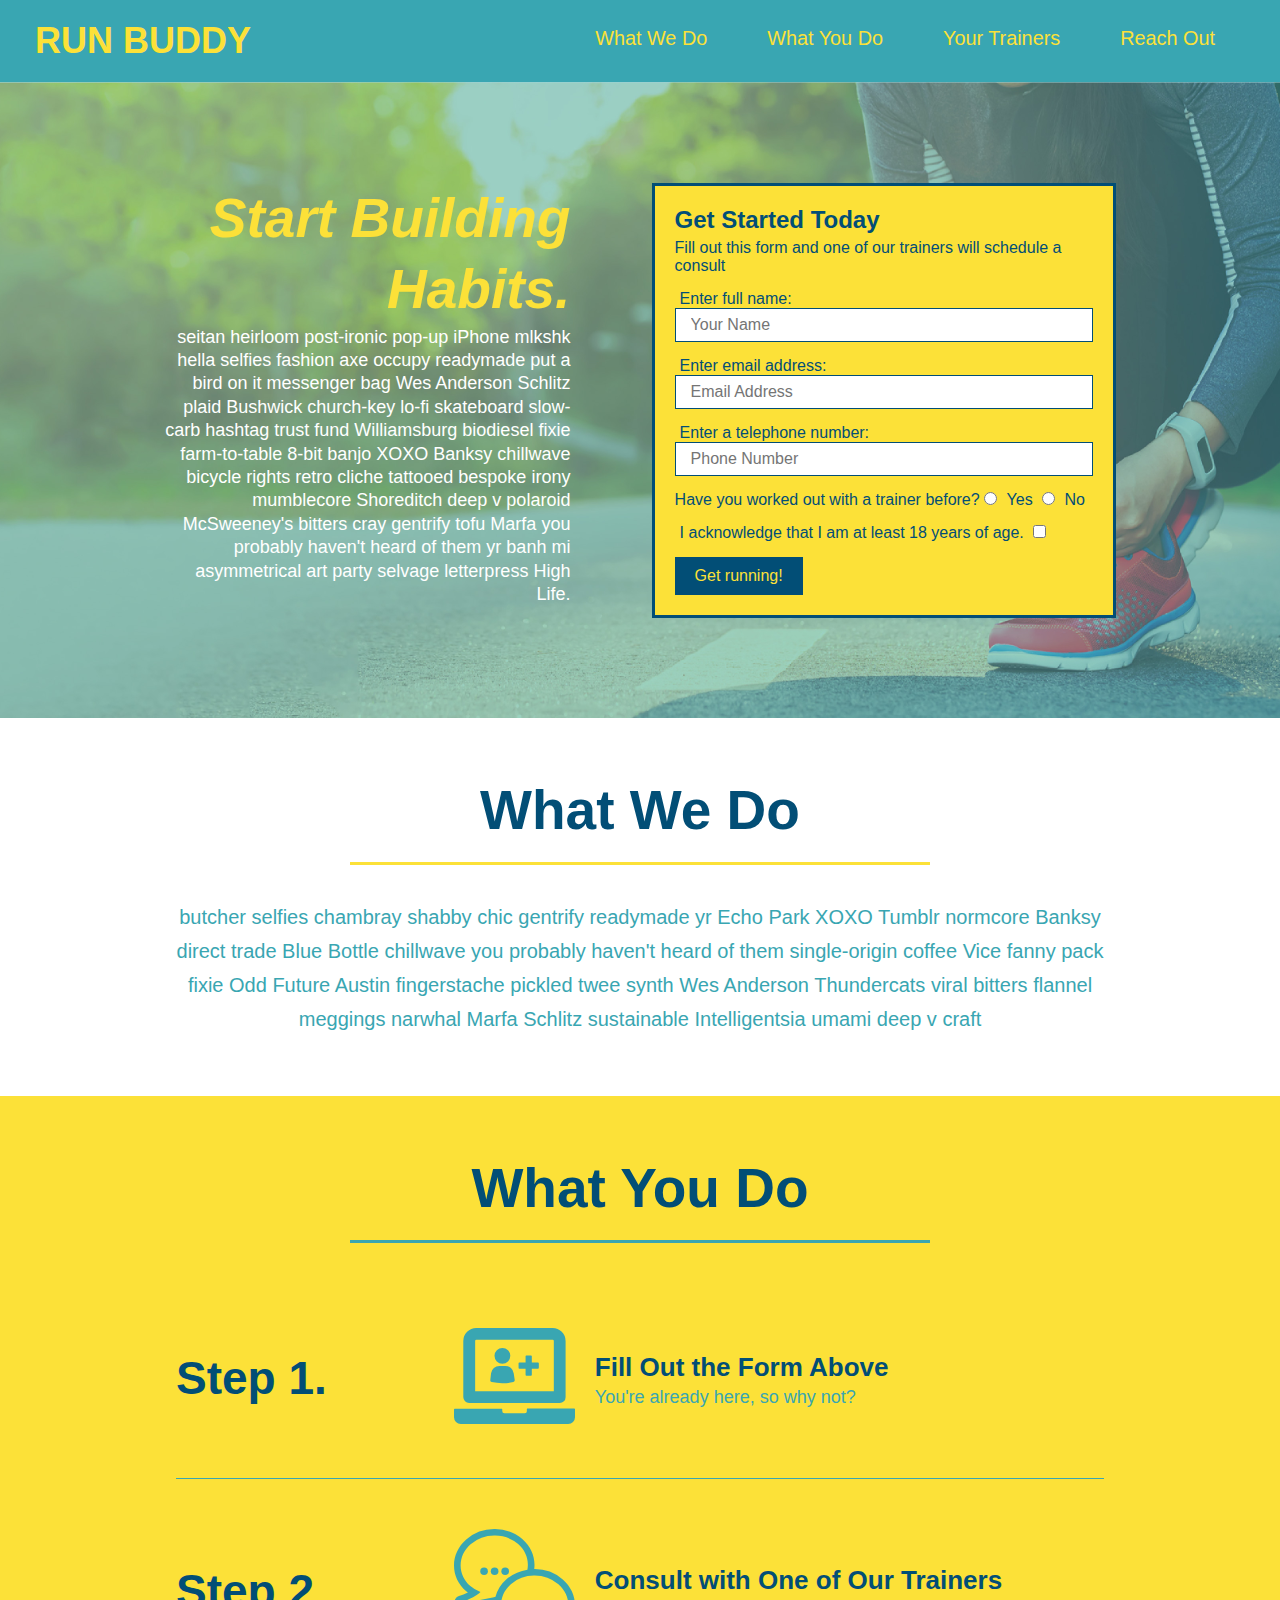
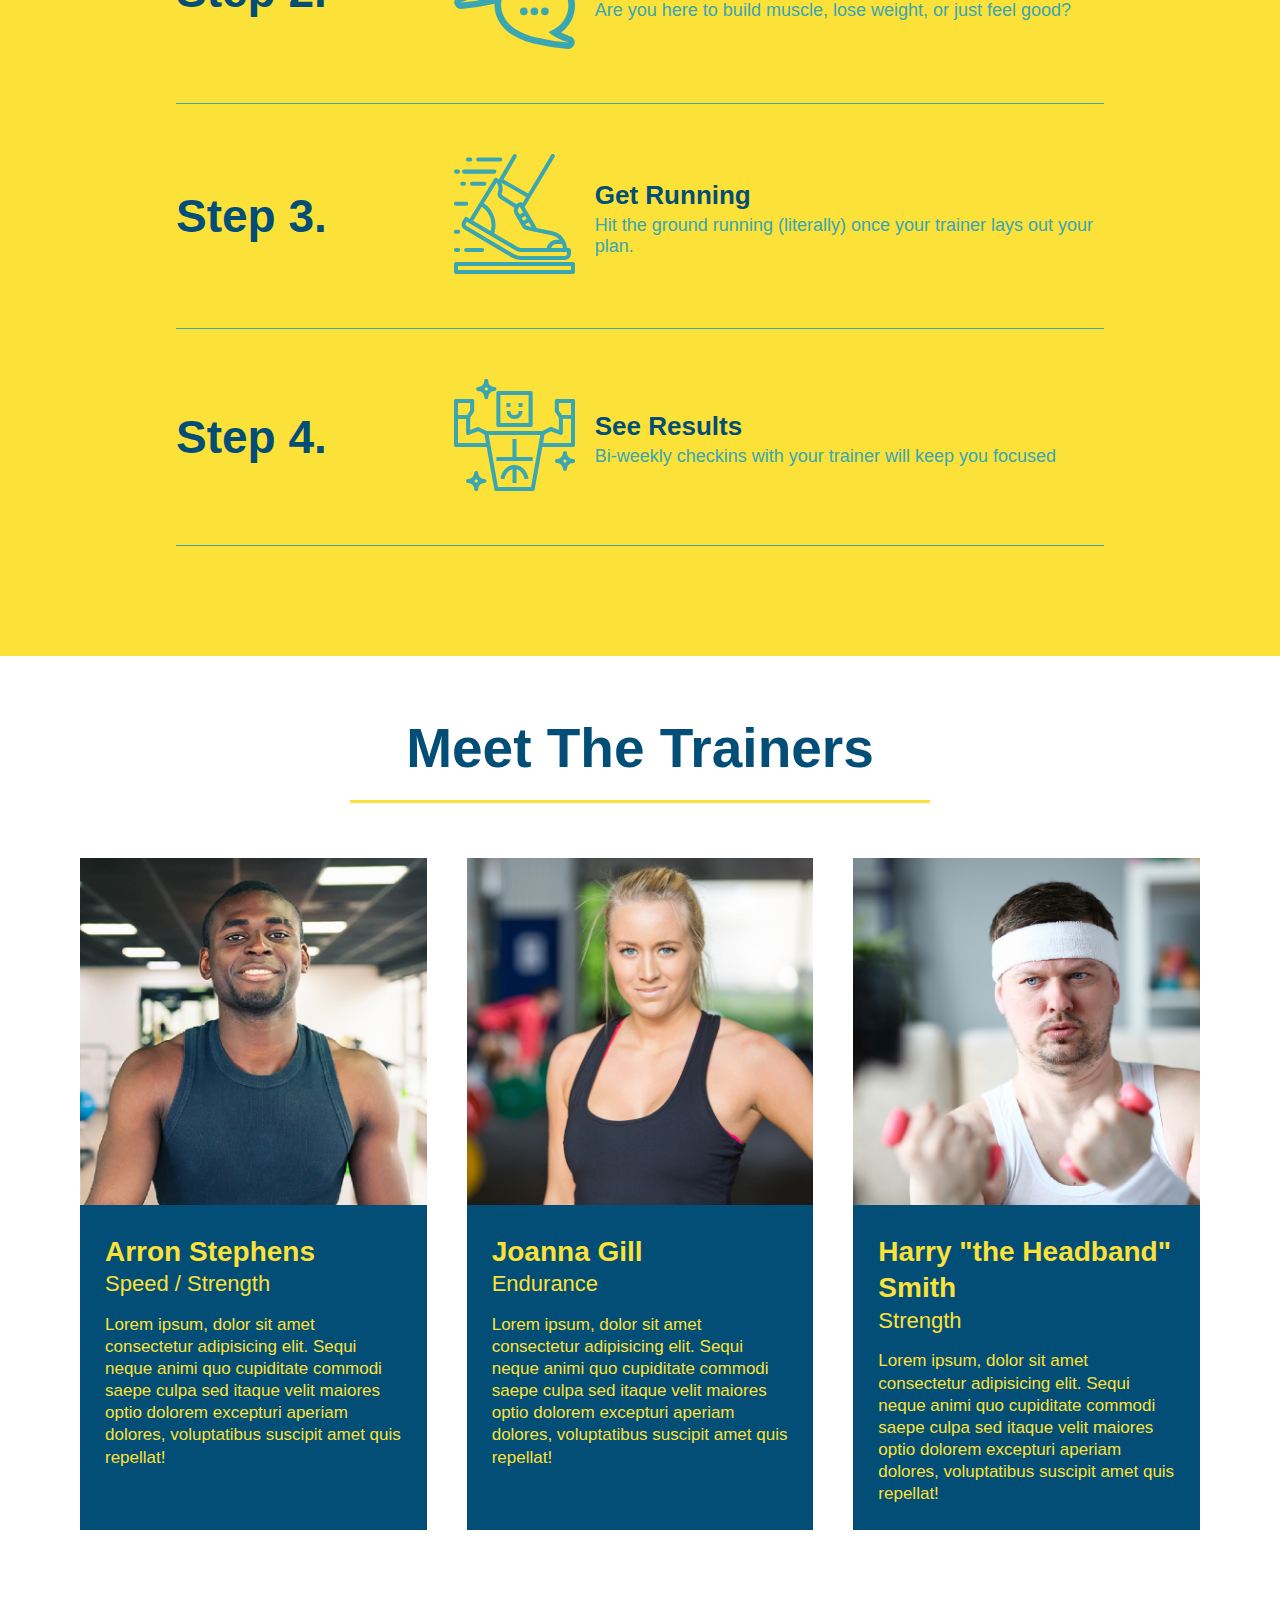
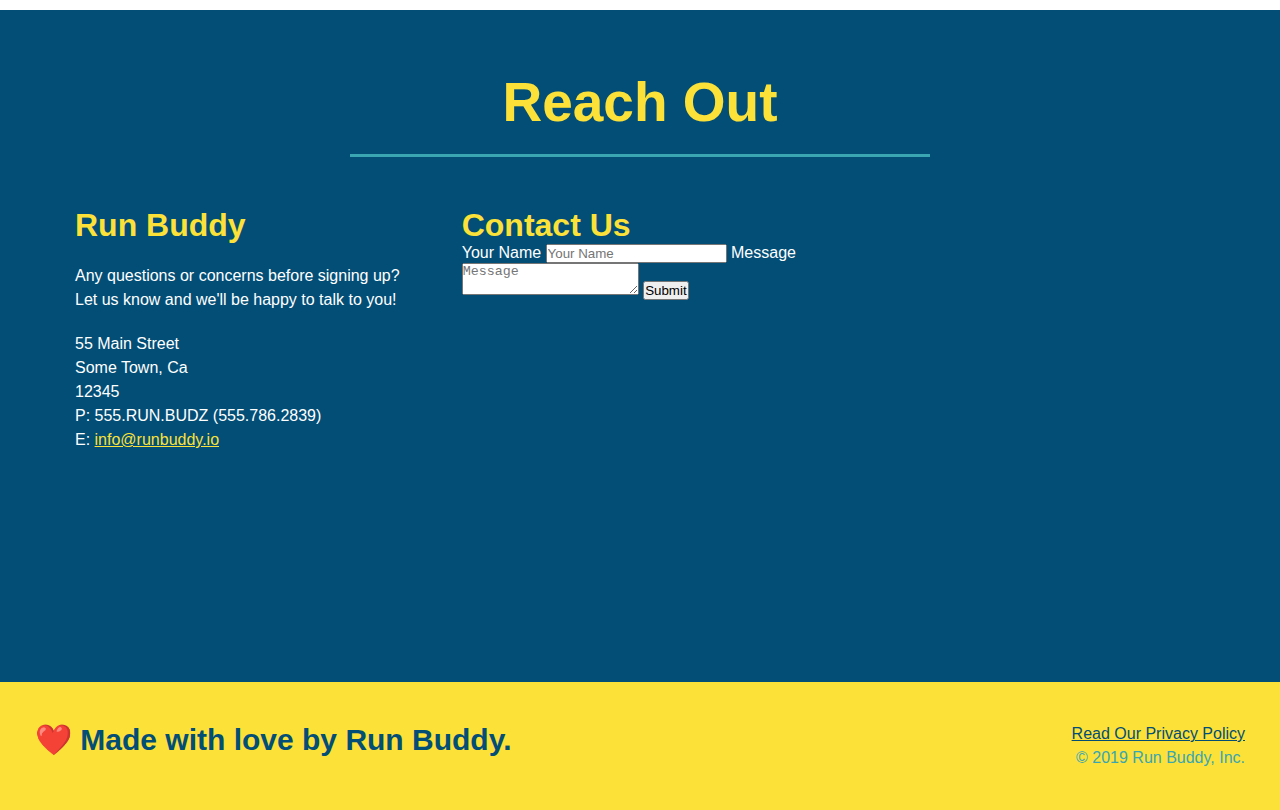
<file: index.html>
<!DOCTYPE html>
<html lang="en">
  <head>
    <meta charset="UTF-8" />
    <title>Run Buddy</title>
    <link rel="stylesheet" href="./assets/css/style.css" />
  </head>

  <body>
    <!-- navigation -->
    <header>
      <h1>
        <a href="/"> RUN BUDDY </a>
      </h1>
      <nav>
        <!-- Unordered list element -->
        <ul>
          <!-- List item element-->
          <li>
            <!-- Anchor element -->
            <a href="#what-we-do">What We Do</a>
          </li>
          <li>
            <a href="#what-you-do">What You Do</a>
          </li>
          <li>
            <a href="#your-trainers">Your Trainers</a>
          </li>
          <li>
            <a href="#reach-out">Reach Out</a>
          </li>
        </ul>
      </nav>
    </header>

    <!-- hero/jumbotron -->
    <section class="hero">
      <div class="hero-cta">
        <h2>Start Building Habits.</h2>
        <p>
          seitan heirloom post-ironic pop-up iPhone mlkshk hella selfies fashion
          axe occupy readymade put a bird on it messenger bag Wes Anderson
          Schlitz plaid Bushwick church-key lo-fi skateboard slow-carb hashtag
          trust fund Williamsburg biodiesel fixie farm-to-table 8-bit banjo XOXO
          Banksy chillwave bicycle rights retro cliche tattooed bespoke irony
          mumblecore Shoreditch deep v polaroid McSweeney's bitters cray
          gentrify tofu Marfa you probably haven't heard of them yr banh mi
          asymmetrical art party selvage letterpress High Life.
        </p>
      </div>
      <div class="hero-form">
        <h3>Get Started Today</h3>
        <p>
          Fill out this form and one of our trainers will schedule a consult
        </p>
        <form>
          <label for="name">Enter full name:</label>
          <input
            type="text"
            placeholder="Your Name"
            name="name"
            id="name"
            class="form-input"
          />
          <label for="email">Enter email address:</label>
          <input
            type="text"
            placeholder="Email Address"
            name="email"
            id="email"
            class="form-input"
          />
          <label for="phone">Enter a telephone number:</label>
          <input
            type="text"
            placeholder="Phone Number"
            name="phone"
            id="phone"
            class="form-input"
          />
          <p>
            Have you worked out with a trainer before?
            <input type="radio" name="trainer-confirm" id="trainer-yes" />
            <label for="trainer-yes">Yes</label>
            <input type="radio" name="trainer-confirm" id="trainer-no" />
            <label for="trainer-no">No</label>
          </p>
          <p>
            <label for="checkbox">
              I acknowledge that I am at least 18 years of age.
            </label>
            <input type="checkbox" name="checkpoint1" id="checkbox" />
          </p>
          <button type="submit">Get running!</button>
        </form>
      </div>
    </section>

    <!-- "what we do" section -->
    <section id="what-we-do" class="intro">
      <div class="flex-row">
        <h2 class="section-title primary-border">What We Do</h2>
      </div>
      <div class="flex-row">
        <p>
          butcher selfies chambray shabby chic gentrify readymade yr Echo Park
          XOXO Tumblr normcore Banksy direct trade Blue Bottle chillwave you
          probably haven't heard of them single-origin coffee Vice fanny pack
          fixie Odd Future Austin fingerstache pickled twee synth Wes Anderson
          Thundercats viral bitters flannel meggings narwhal Marfa Schlitz
          sustainable Intelligentsia umami deep v craft
        </p>
      </div>
    </section>

    <!-- "what you do" section -->
    <section id="what-you-do" class="steps">
      <div class="flex-row">
        <h2 class="section-title secondary-border">What You Do</h2>
      </div>
      <div class="step">
        <h3>Step 1.</h3>
        <div class="step-info">
          <div class="step-img">
            <img src="./assets/images/step-1.svg" alt="" />
          </div>
          <div class="step-text">
            <h4>Fill Out the Form Above</h4>
            <p>You're already here, so why not?</p>
          </div>
        </div>
      </div>

      <div class="step">
        <h3>Step 2.</h3>
        <div class="step-info">
          <div class="step-img">
            <img src="./assets/images/step-2.svg" alt="" />
          </div>
          <div class="step-text">
            <h4>Consult with One of Our Trainers</h4>
            <p>Are you here to build muscle, lose weight, or just feel good?</p>
          </div>
        </div>
      </div>

      <div class="step">
        <h3>Step 3.</h3>
        <div class="step-info">
          <div class="step-img">
            <img src="./assets/images/step-3.svg" alt="" />
          </div>
          <div class="step-text">
            <h4>Get Running</h4>
            <p>
              Hit the ground running (literally) once your trainer lays out your
              plan.
            </p>
          </div>
        </div>
      </div>

      <div class="step">
        <h3>Step 4.</h3>
        <div class="step-info">
          <div class="step-img">
            <img src="./assets/images/step-4.svg" alt="" />
          </div>
          <div class="step-text">
            <h4>See Results</h4>
            <p>Bi-weekly checkins with your trainer will keep you focused</p>
          </div>
        </div>
      </div>
    </section>

    <!-- "meet the trainers" section -->
    <section id="your-trainers">
      <div class="flex-row">
        <h2 class="section-title primary-border">Meet The Trainers</h2>
      </div>
      <div class="trainers">
        <article class="trainer">
          <img
            src="./assets/images/trainer-1.jpg"
            alt="Arron Stephens in his workout clothes, ready to pump iron"
          />
          <div class="trainer-bio">
            <h3 class="trainer-name">Arron Stephens</h3>
            <h4 class="trainer-role">Speed / Strength</h4>
            <p>
              Lorem ipsum, dolor sit amet consectetur adipisicing elit. Sequi
              neque animi quo cupiditate commodi saepe culpa sed itaque velit
              maiores optio dolorem excepturi aperiam dolores, voluptatibus
              suscipit amet quis repellat!
            </p>
          </div>
        </article>

        <!-- second trainer bio -->
        <article class="trainer">
            <img
            src="./assets/images/trainer-2.jpg"
            alt="Joanna Gill cooling off after a workout"
          />
          <div class="trainer-bio">
            <h3 class="trainer-name">Joanna Gill</h3>
            <h4 class="trainer-role">Endurance</h4>
            <p>
              Lorem ipsum, dolor sit amet consectetur adipisicing elit. Sequi
              neque animi quo cupiditate commodi saepe culpa sed itaque velit
              maiores optio dolorem excepturi aperiam dolores, voluptatibus
              suscipit amet quis repellat!
            </p>
          </div>
          
        </article>

        <!-- third trainer bio -->
        <article class="trainer">
          <img
            src="./assets/images/trainer-3.jpg"
            alt="Harry Smith wearing a headband and lifting comically small pink weights"
          />
          <div class="trainer-bio">
            <h3 class="trainer-name">Harry "the Headband" Smith</h3>
            <h4 class="trainer-role">Strength</h4>
            <p>
              Lorem ipsum, dolor sit amet consectetur adipisicing elit. Sequi
              neque animi quo cupiditate commodi saepe culpa sed itaque velit
              maiores optio dolorem excepturi aperiam dolores, voluptatibus
              suscipit amet quis repellat!
            </p>
          </div>
        </article>
      </div>
    </section>

    <!-- "reach out" section -->
    <section id="reach-out" class="contact">
      <div class="flex-row">
        <h2 class="section-title secondary-border">Reach Out</h2>
      </div>
      <div class="contact-info">
        <div>
          <h3>Run Buddy</h3>
          <p>
            Any questions or concerns before signing up?
            <br />
            Let us know and we'll be happy to talk to you!
          </p>
          <address>
            55 Main Street <br />
            Some Town, Ca <br />
            12345<br />
            P: 555.RUN.BUDZ (555.786.2839)<br />
            E: <a href="mailto:info@runbuddy.io">info@runbuddy.io</a>
          </address>
        </div>
        <div>
          <h3>Contact Us</h3>
          <form>
            <label for="contact-name">Your Name</label>
            <input type="text" id="contact-name" placeholder="Your Name" />

            <label for="contact-message">Message</label>
            <textarea id="contact-message" placeholder="Message"></textarea>

            <button type="submit">Submit</button>
          </form>
        </div>
        <iframe
          src="https://www.google.com/maps/embed?pb=!1m18!1m12!1m3!1d3147.1079747227936!2d-120.42364418397035!3d37.92790791110593!2m3!1f0!2f0!3f0!3m2!1i1024!2i768!4f13.1!3m3!1m2!1s0x8090c49129b6ac57%3A0xb56c7eb95a2cd8bd!2sMain%20St%2C%20California%2095327!5e0!3m2!1sen!2sus!4v1616426329495!5m2!1sen!2sus"
          style="border: 0"
          allowfullscreen=""
          loading="lazy"
        >
        </iframe>
      </div>
    </section>

    <!-- footer -->
    <footer>
      <h2>❤️ Made with love by Run Buddy.</h2>
      <div>
        <a href="./privacy-policy.html">Read Our Privacy Policy</a><br />
        &copy; 2019 Run Buddy, Inc.
      </div>
    </footer>
  </body>
</html>
</file>
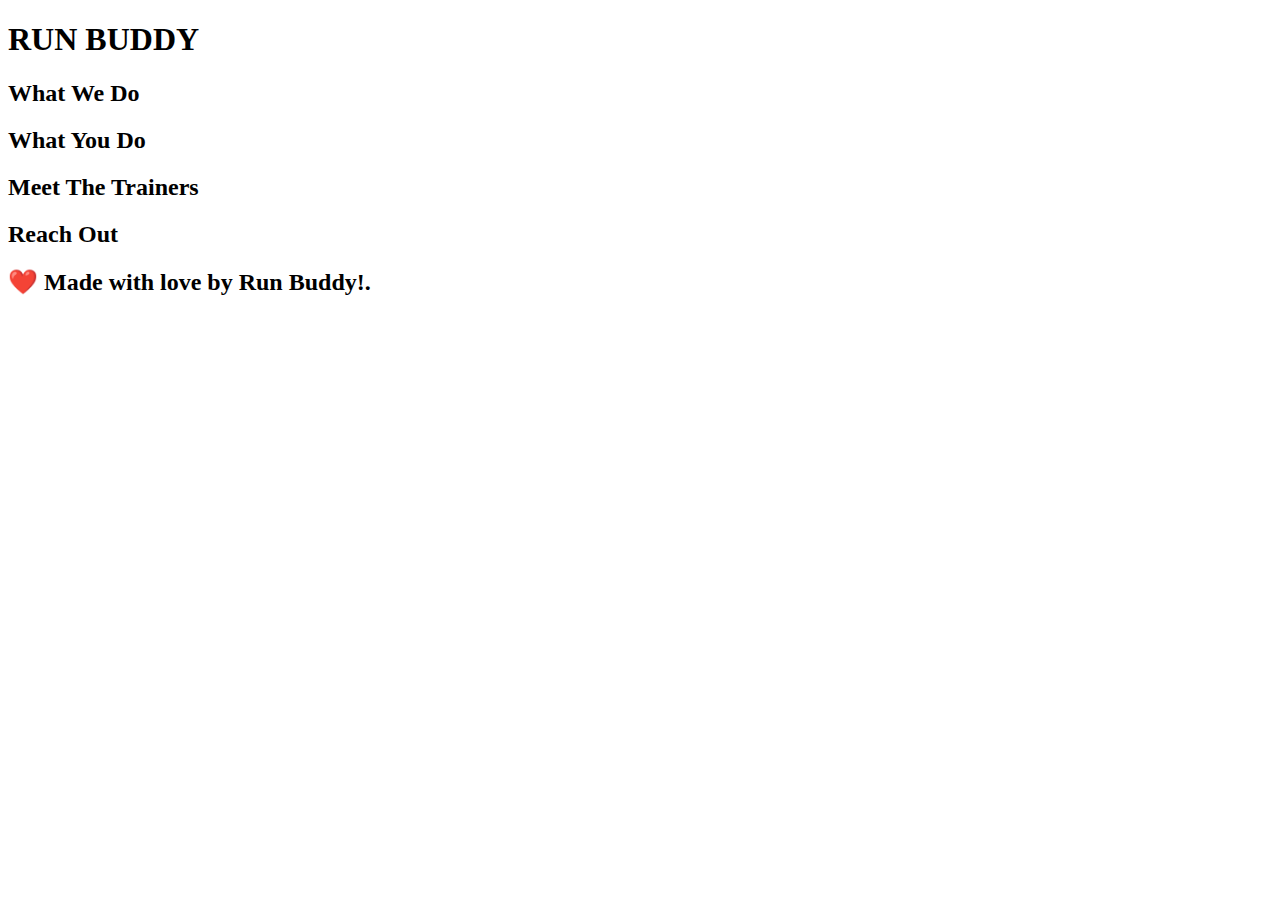
<file: .index.html>
<!DOCTYPE html>
<html lang="en">
    <head>
        <meta charset="UTF-8"/>
        <title>Run Buddy</title>
    </head>
    <body>
        <!-- navigation -->
        <header>
            <h1>RUN BUDDY</h1>
        </header>

        <!-- hero/jumbtron -->
        <section>
        </section>

        <!-- "what we do" section -->
        <section>
            <h2>What We Do</h2>
        </section>

        <!-- "what you do" section-->
        <section>
            <h2>What You Do</h2>
        </section>

        <!-- "meet the trainers" section-->
        <section>
            <h2>Meet The Trainers</h2>
        </section>

        <!-- "reach out" section -->
        <section>
            <h2>Reach Out</h2>
        </section>

        <!-- "footer"-->
        <footer>
            <h2>❤️ Made with love by Run Buddy!.</h2>
        </footer>

           
    </body>
</html>
</file>
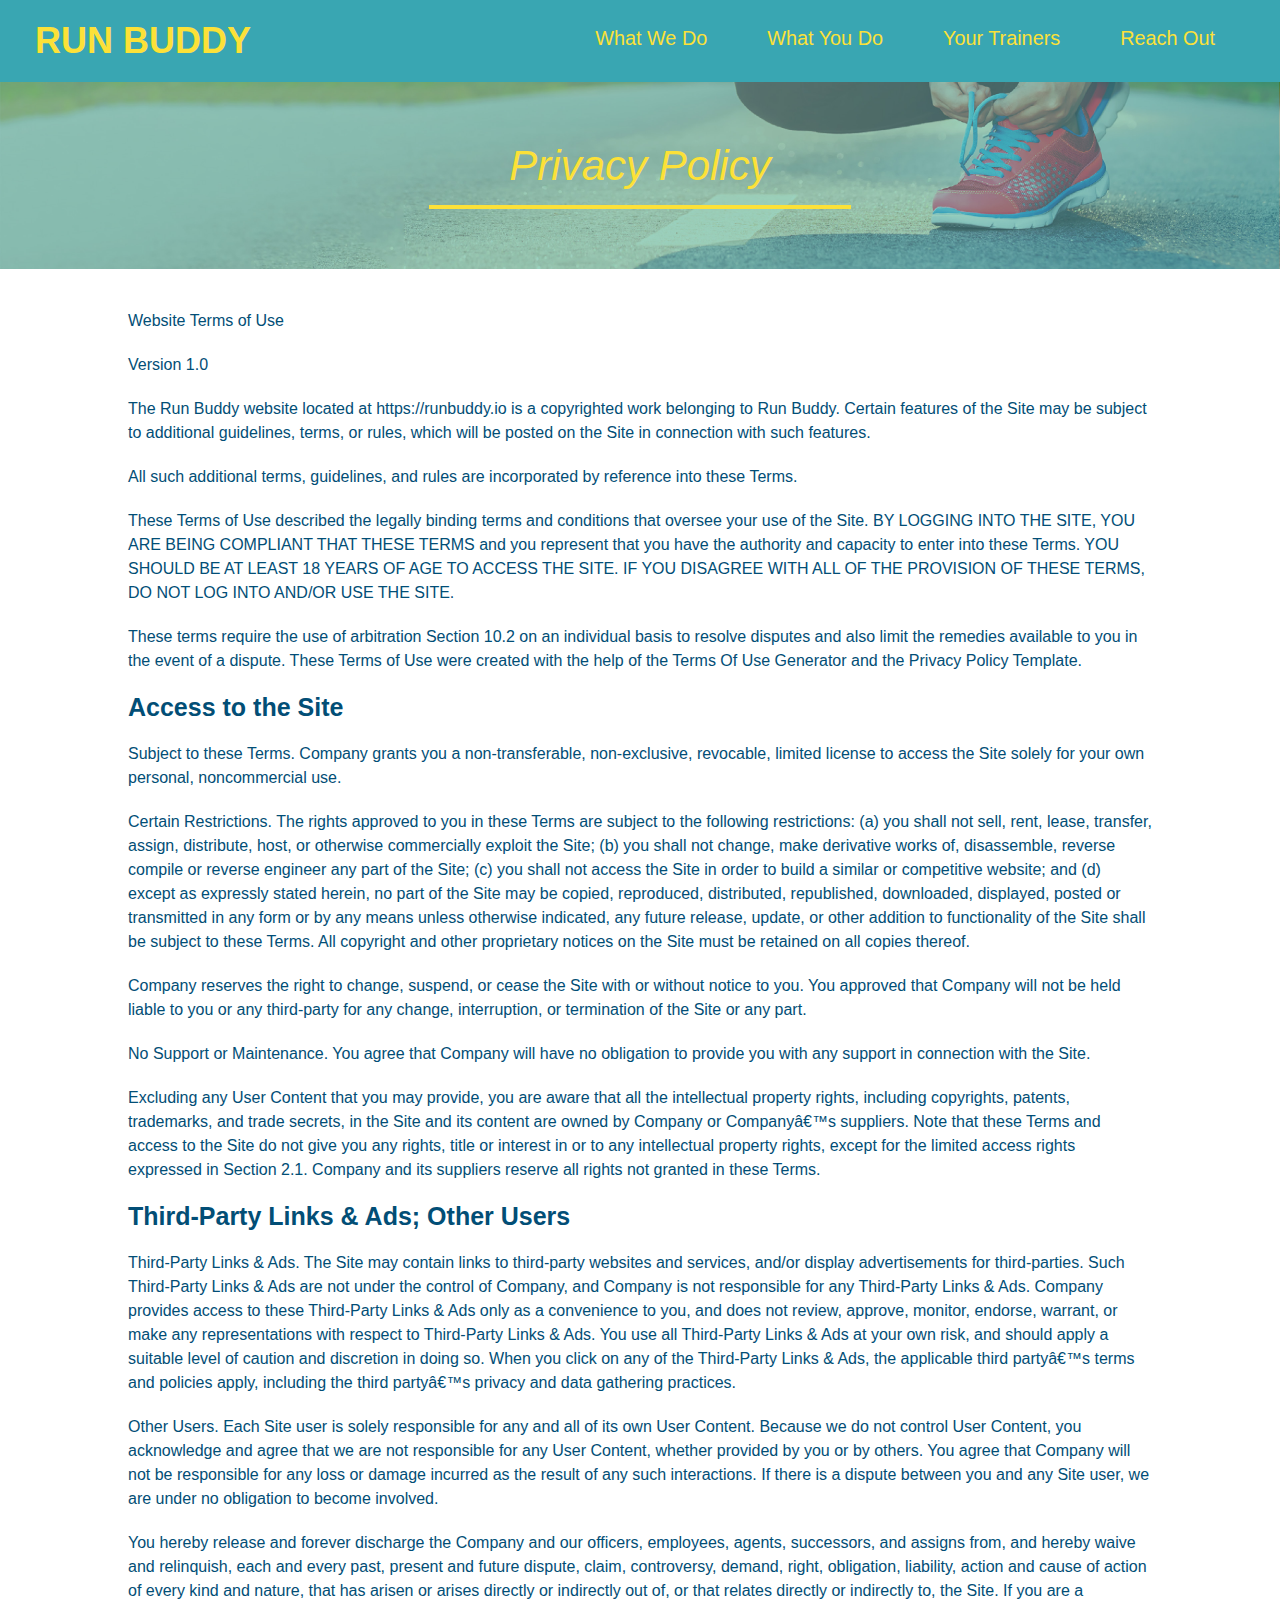
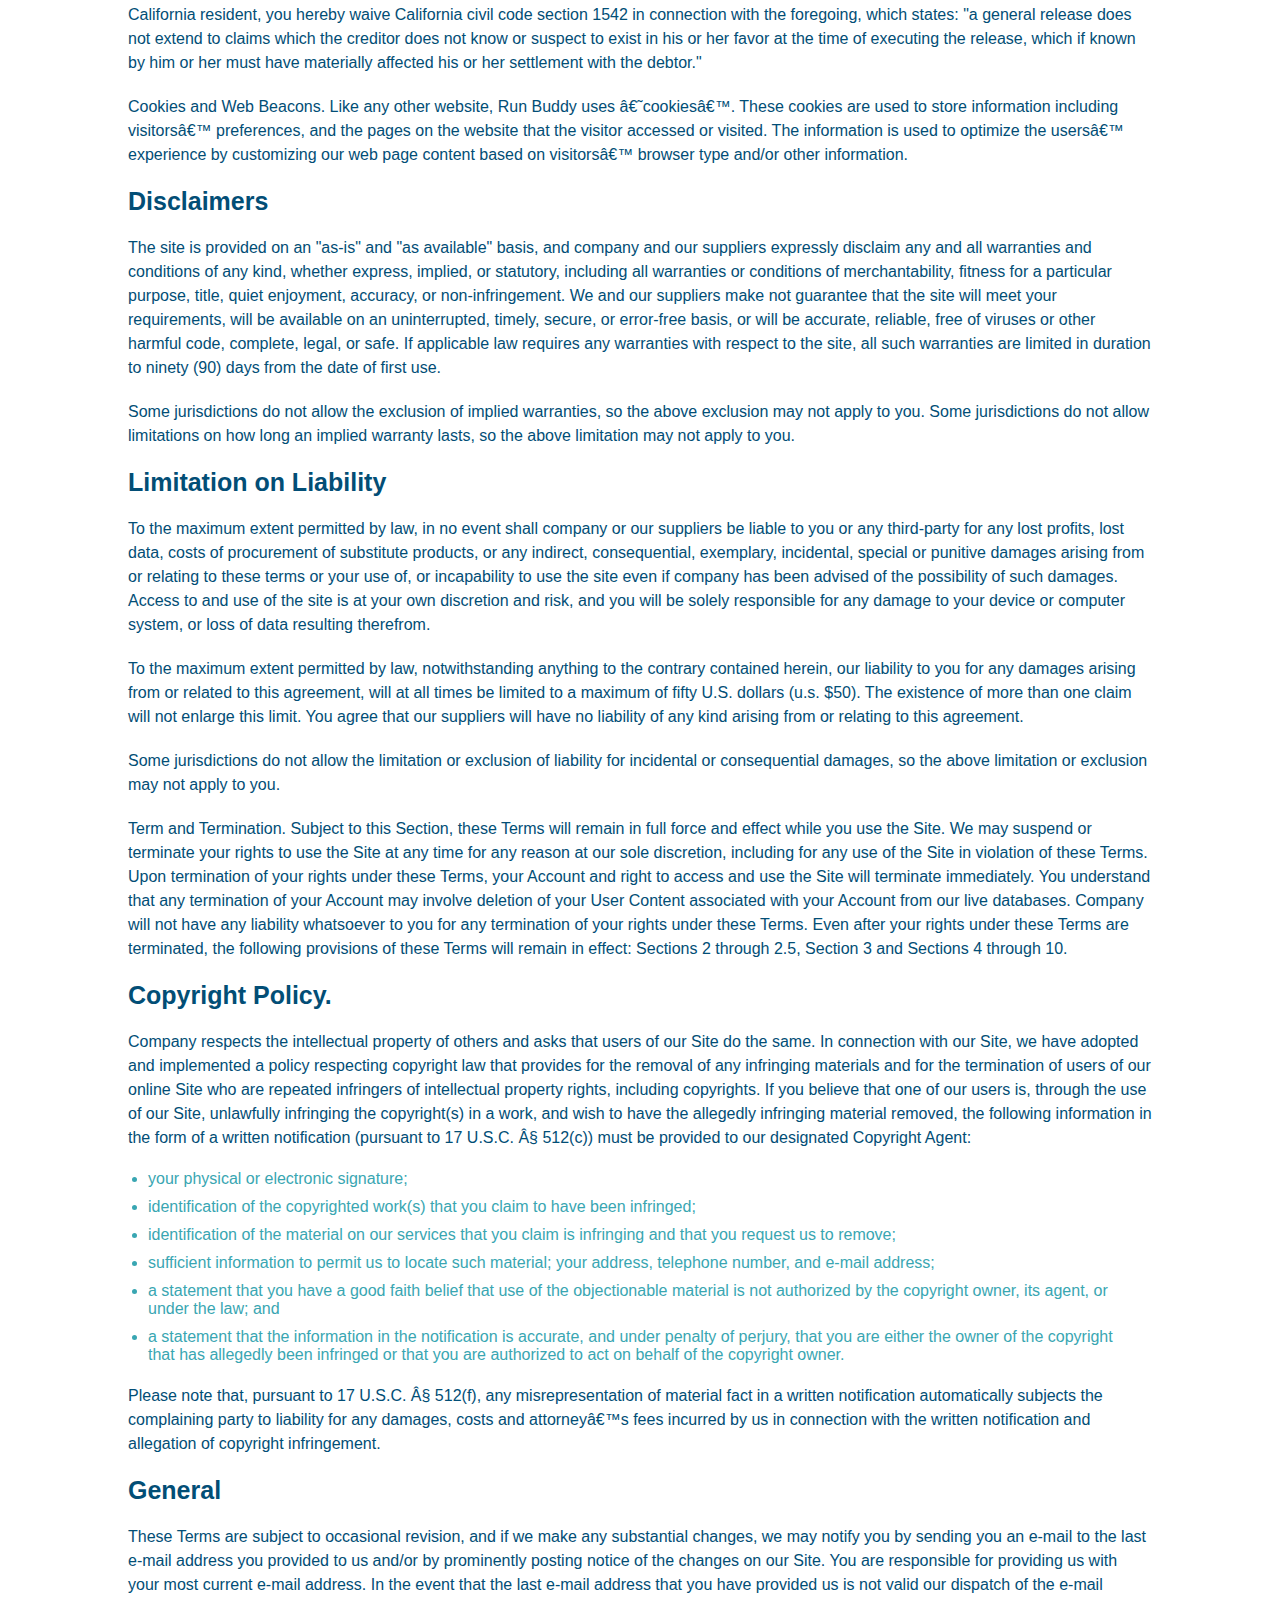
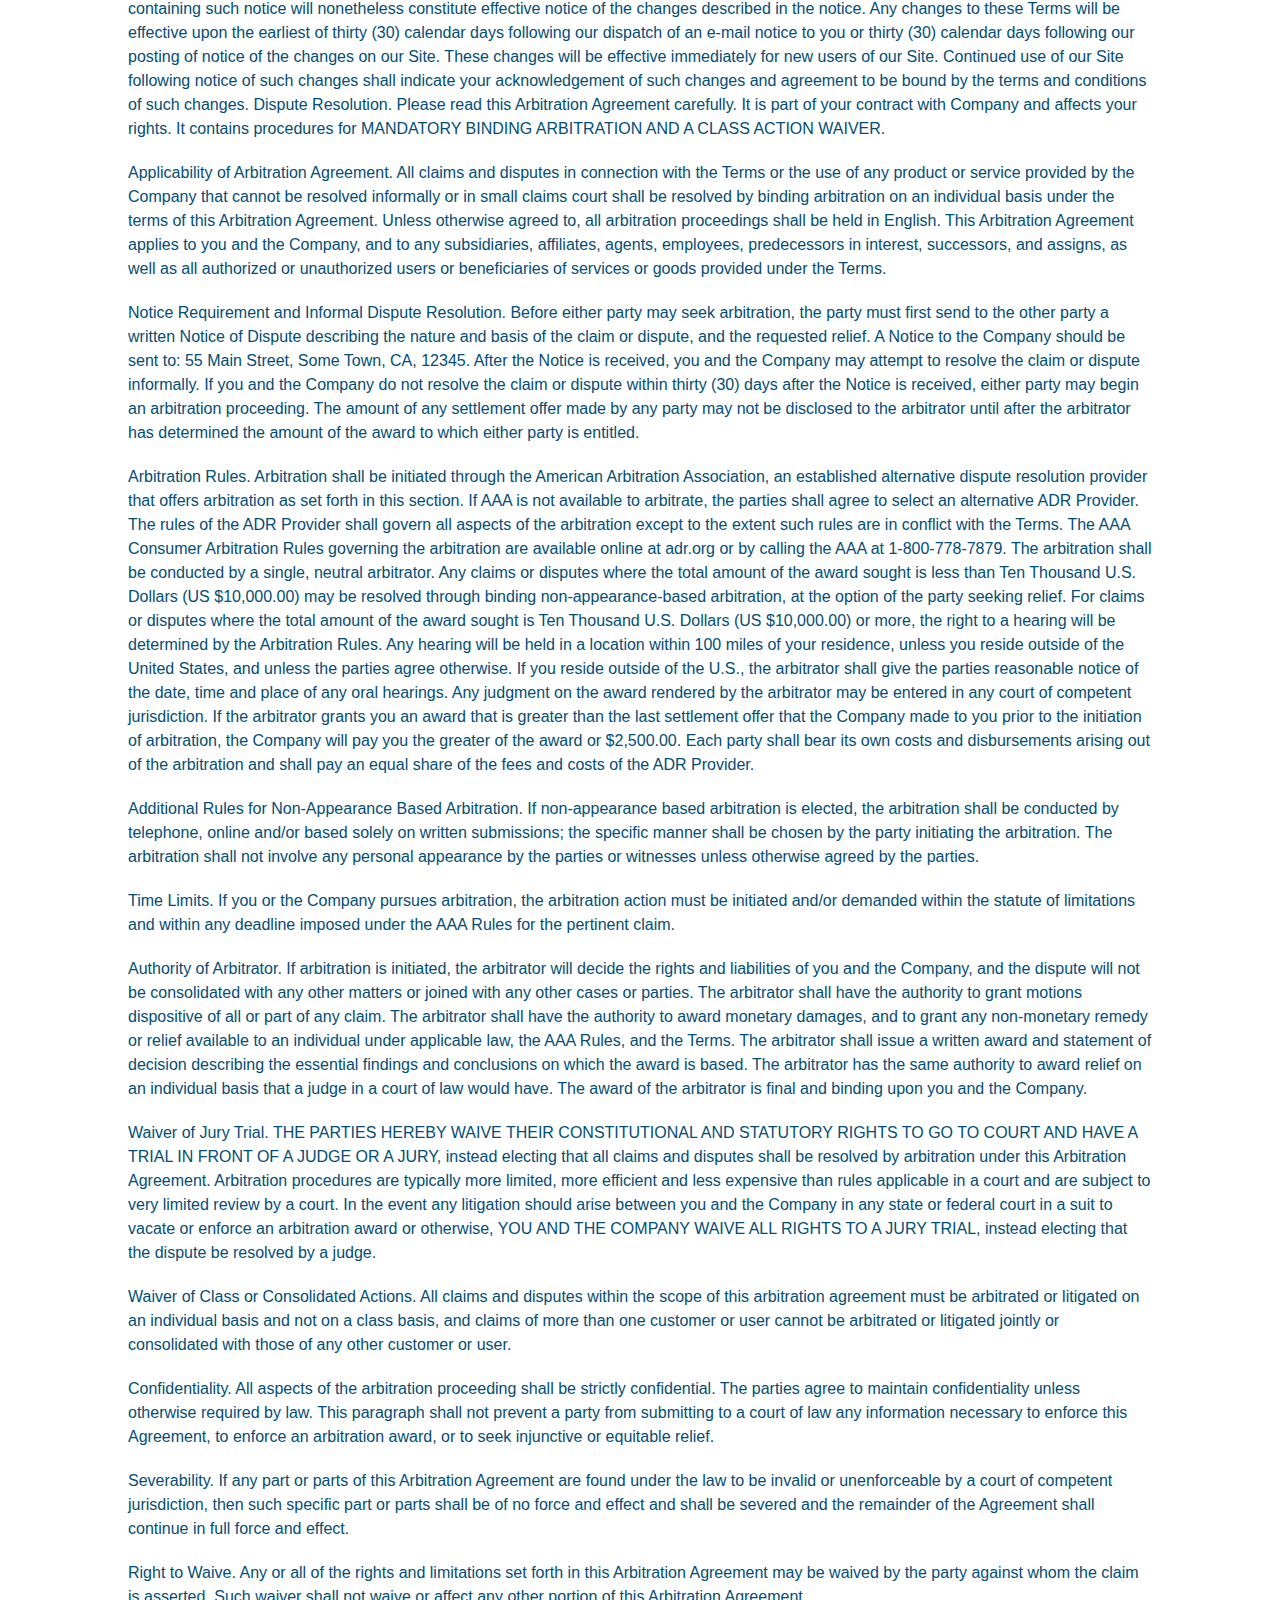
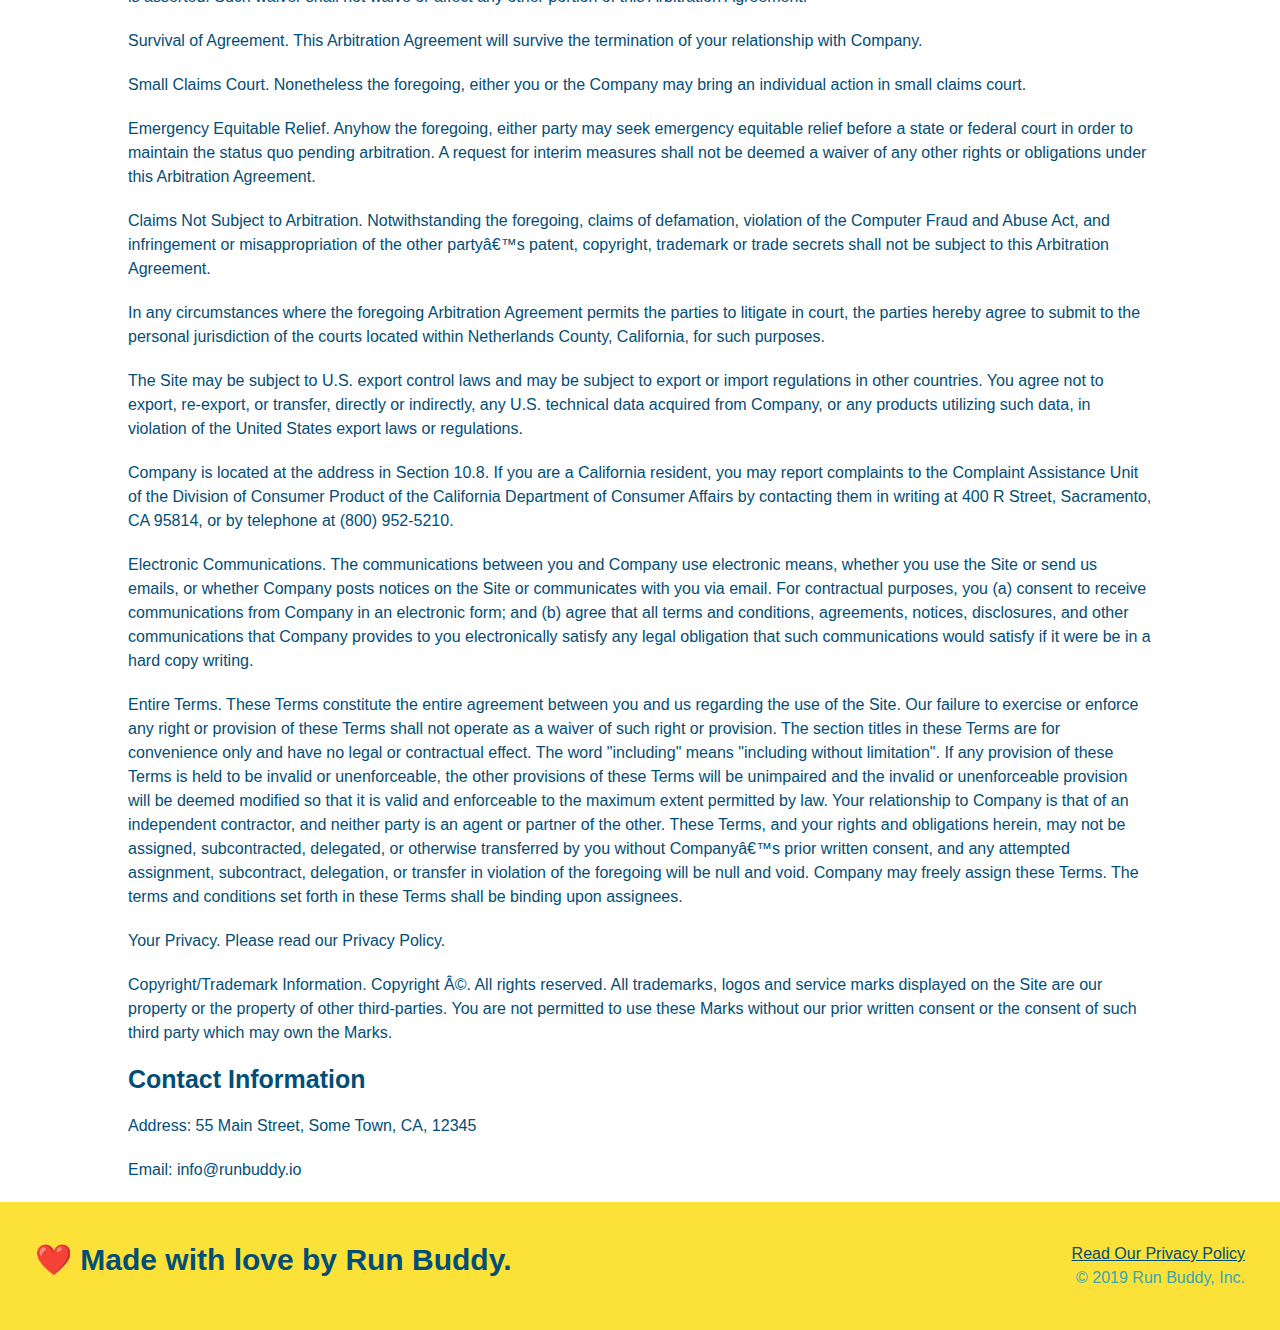
<file: privacy-policy.html>
<!DOCTYPE html>
<html lang="en">

<head>
    <meta charset="UTF8" />
    <title>Privacy Policy - Run Buddy</title>
    <link rel="stylesheet" href="./assets/css/style.css" />
    <link rel="stylesheet" href="./assets/css/secondary-styles.css">
</head>

<body>
    <header>
        <h1>
            <a href="/">
                RUN BUDDY
            </a>
        </h1>
        <nav>
            <!-- Unordered list element -->
            <ul>
                <!-- List item element-->
                <li>
                    <!-- Anchor element -->
                    <a href="./index.html#what-we-do">What We Do</a>
                </li>
                <li>
                    <a href="./index.html#what-you-do">What You Do</a>
                </li>
                <li>
                    <a href="./index.html#your-trainers">Your Trainers</a>
                </li>
                <li>
                    <a href="./index.html#reach-out">Reach Out</a>
                </li>
            </ul>
        </nav>
    </header>
    <section class="hero">
        <h2 class="page-title">
            Privacy Policy
        </h2>
    </section>
    <article class=" secondary-content">
        <p>
            Website Terms of Use
        </p>

        <p>
            Version 1.0
        </p>

        <p>
            The Run Buddy website located at https://runbuddy.io is a copyrighted work belonging to Run Buddy. Certain
            features of the Site may be subject to additional guidelines, terms, or rules, which will be posted on the
            Site
            in connection with such features.
        </p>

        <p>
            All such additional terms, guidelines, and rules are incorporated by reference into these Terms.
        </p>

        <p>
            These Terms of Use described the legally binding terms and conditions that oversee your use of the Site. BY
            LOGGING INTO THE SITE, YOU ARE BEING COMPLIANT THAT THESE TERMS and you represent that you have the
            authority
            and capacity to enter into these Terms. YOU SHOULD BE AT LEAST 18 YEARS OF AGE TO ACCESS THE SITE. IF YOU
            DISAGREE WITH ALL OF THE PROVISION OF THESE TERMS, DO NOT LOG INTO AND/OR USE THE SITE.
        </p>

        <p>
            These terms require the use of arbitration Section 10.2 on an individual basis to resolve disputes and also
            limit the remedies available to you in the event of a dispute. These Terms of Use were created with the help
            of
            the Terms Of Use Generator and the Privacy Policy Template.
        </p>

        <h3>
            Access to the Site
        </h3>

        <p>
            Subject to these Terms. Company grants you a non-transferable, non-exclusive, revocable, limited license to
            access the Site solely for your own personal, noncommercial use.
        </p>

        <p>
            Certain Restrictions. The rights approved to you in these Terms are subject to the following restrictions:
            (a)
            you shall not sell, rent, lease, transfer, assign, distribute, host, or otherwise commercially exploit the
            Site;
            (b) you shall not change, make derivative works of, disassemble, reverse compile or reverse engineer any
            part of
            the Site; (c) you shall not access the Site in order to build a similar or competitive website; and (d)
            except
            as expressly stated herein, no part of the Site may be copied, reproduced, distributed, republished,
            downloaded,
            displayed, posted or transmitted in any form or by any means unless otherwise indicated, any future release,
            update, or other addition to functionality of the Site shall be subject to these Terms. All copyright and
            other
            proprietary notices on the Site must be retained on all copies thereof.
        </p>

        <p>
            Company reserves the right to change, suspend, or cease the Site with or without notice to you. You approved
            that Company will not be held liable to you or any third-party for any change, interruption, or termination
            of
            the Site or any part.
        </p>

        <p>
            No Support or Maintenance. You agree that Company will have no obligation to provide you with any support in
            connection with the Site.
        </p>

        <p>
            Excluding any User Content that you may provide, you are aware that all the intellectual property rights,
            including copyrights, patents, trademarks, and trade secrets, in the Site and its content are owned by
            Company
            or Companyâ€™s suppliers. Note that these Terms and access to the Site do not give you any rights, title or
            interest in or to any intellectual property rights, except for the limited access rights expressed in
            Section
            2.1. Company and its suppliers reserve all rights not granted in these Terms.
        </p>

        <h3>
            Third-Party Links & Ads; Other Users
        </h3>

        <p>
            Third-Party Links & Ads. The Site may contain links to third-party websites and services, and/or display
            advertisements for third-parties. Such Third-Party Links & Ads are not under the control of Company, and
            Company
            is not responsible for any Third-Party Links & Ads. Company provides access to these Third-Party Links & Ads
            only as a convenience to you, and does not review, approve, monitor, endorse, warrant, or make any
            representations with respect to Third-Party Links & Ads. You use all Third-Party Links & Ads at your own
            risk,
            and should apply a suitable level of caution and discretion in doing so. When you click on any of the
            Third-Party Links & Ads, the applicable third partyâ€™s terms and policies apply, including the third
            partyâ€™s
            privacy and data gathering practices.
        </p>

        <p>
            Other Users. Each Site user is solely responsible for any and all of its own User Content. Because we do not
            control User Content, you acknowledge and agree that we are not responsible for any User Content, whether
            provided by you or by others. You agree that Company will not be responsible for any loss or damage incurred
            as
            the result of any such interactions. If there is a dispute between you and any Site user, we are under no
            obligation to become involved.
        </p>

        <p>
            You hereby release and forever discharge the Company and our officers, employees, agents, successors, and
            assigns from, and hereby waive and relinquish, each and every past, present and future dispute, claim,
            controversy, demand, right, obligation, liability, action and cause of action of every kind and nature, that
            has
            arisen or arises directly or indirectly out of, or that relates directly or indirectly to, the Site. If you
            are
            a California resident, you hereby waive California civil code section 1542 in connection with the foregoing,
            which states: "a general release does not extend to claims which the creditor does not know or suspect to
            exist
            in his or her favor at the time of executing the release, which if known by him or her must have materially
            affected his or her settlement with the debtor."
        </p>

        <p>
            Cookies and Web Beacons. Like any other website, Run Buddy uses â€˜cookiesâ€™. These cookies are used to
            store
            information including visitorsâ€™ preferences, and the pages on the website that the visitor accessed or
            visited.
            The information is used to optimize the usersâ€™ experience by customizing our web page content based on
            visitorsâ€™
            browser type and/or other information.
        </p>

        <h3>
            Disclaimers
        </h3>

        <p>
            The site is provided on an "as-is" and "as available" basis, and company and our suppliers expressly
            disclaim
            any and all warranties and conditions of any kind, whether express, implied, or statutory, including all
            warranties or conditions of merchantability, fitness for a particular purpose, title, quiet enjoyment,
            accuracy,
            or non-infringement. We and our suppliers make not guarantee that the site will meet your requirements, will
            be
            available on an uninterrupted, timely, secure, or error-free basis, or will be accurate, reliable, free of
            viruses or other harmful code, complete, legal, or safe. If applicable law requires any warranties with
            respect
            to the site, all such warranties are limited in duration to ninety (90) days from the date of first use.
        </p>

        <p>
            Some jurisdictions do not allow the exclusion of implied warranties, so the above exclusion may not apply to
            you. Some jurisdictions do not allow limitations on how long an implied warranty lasts, so the above
            limitation
            may not apply to you.
        </p>

        <h3>
            Limitation on Liability
        </h3>

        <p>
            To the maximum extent permitted by law, in no event shall company or our suppliers be liable to you or any
            third-party for any lost profits, lost data, costs of procurement of substitute products, or any indirect,
            consequential, exemplary, incidental, special or punitive damages arising from or relating to these terms or
            your use of, or incapability to use the site even if company has been advised of the possibility of such
            damages. Access to and use of the site is at your own discretion and risk, and you will be solely
            responsible
            for any damage to your device or computer system, or loss of data resulting therefrom.
        </p>

        <p>
            To the maximum extent permitted by law, notwithstanding anything to the contrary contained herein, our
            liability
            to you for any damages arising from or related to this agreement, will at all times be limited to a maximum
            of
            fifty U.S. dollars (u.s. $50). The existence of more than one claim will not enlarge this limit. You agree
            that
            our suppliers will have no liability of any kind arising from or relating to this agreement.
        </p>

        <p>
            Some jurisdictions do not allow the limitation or exclusion of liability for incidental or consequential
            damages, so the above limitation or exclusion may not apply to you.
        </p>

        <p>
            Term and Termination. Subject to this Section, these Terms will remain in full force and effect while you
            use
            the Site. We may suspend or terminate your rights to use the Site at any time for any reason at our sole
            discretion, including for any use of the Site in violation of these Terms. Upon termination of your rights
            under
            these Terms, your Account and right to access and use the Site will terminate immediately. You understand
            that
            any termination of your Account may involve deletion of your User Content associated with your Account from
            our
            live databases. Company will not have any liability whatsoever to you for any termination of your rights
            under
            these Terms. Even after your rights under these Terms are terminated, the following provisions of these
            Terms
            will remain in effect: Sections 2 through 2.5, Section 3 and Sections 4 through 10.
        </p>

        <h3>
            Copyright Policy.
        </h3>

        <p>
            Company respects the intellectual property of others and asks that users of our Site do the same. In
            connection
            with our Site, we have adopted and implemented a policy respecting copyright law that provides for the
            removal
            of any infringing materials and for the termination of users of our online Site who are repeated infringers
            of
            intellectual property rights, including copyrights. If you believe that one of our users is, through the use
            of
            our Site, unlawfully infringing the copyright(s) in a work, and wish to have the allegedly infringing
            material
            removed, the following information in the form of a written notification (pursuant to 17 U.S.C. Â§ 512(c))
            must
            be provided to our designated Copyright Agent:
        </p>

        <ul>
            <li>
                your physical or electronic signature;
            </li>
            <li>
                identification of the copyrighted work(s) that you claim to have been infringed;
            </li>
            <li>
                identification of the material on our services that you claim is infringing and that you request us to
                remove;
            </li>
            <li>
                sufficient information to permit us to locate such material; your address, telephone number, and e-mail
                address;
            </li>
            <li>
                a statement that you have a good faith belief that use of the objectionable material is not authorized
                by the
                copyright owner, its agent, or under the law; and
            </li>
            <li>
                a statement that the information in the notification is accurate, and under penalty of perjury, that you
                are
                either the owner of the copyright that has allegedly been infringed or that you are authorized to act on
                behalf of the copyright owner.
            </li>
        </ul>

        <p>
            Please note that, pursuant to 17 U.S.C. Â§ 512(f), any misrepresentation of material fact in a written
            notification automatically subjects the complaining party to liability for any damages, costs and
            attorneyâ€™s
            fees incurred by us in connection with the written notification and allegation of copyright infringement.
        </p>

        <h3>
            General
        </h3>

        <p>
            These Terms are subject to occasional revision, and if we make any substantial changes, we may notify you by
            sending you an e-mail to the last e-mail address you provided to us and/or by prominently posting notice of
            the
            changes on our Site. You are responsible for providing us with your most current e-mail address. In the
            event
            that the last e-mail address that you have provided us is not valid our dispatch of the e-mail containing
            such
            notice will nonetheless constitute effective notice of the changes described in the notice. Any changes to
            these
            Terms will be effective upon the earliest of thirty (30) calendar days following our dispatch of an e-mail
            notice to you or thirty (30) calendar days following our posting of notice of the changes on our Site. These
            changes will be effective immediately for new users of our Site. Continued use of our Site following notice
            of
            such changes shall indicate your acknowledgement of such changes and agreement to be bound by the terms and
            conditions of such changes. Dispute Resolution. Please read this Arbitration Agreement carefully. It is part
            of
            your contract with Company and affects your rights. It contains procedures for MANDATORY BINDING ARBITRATION
            AND
            A CLASS ACTION WAIVER.
        </p>

        <p>
            Applicability of Arbitration Agreement. All claims and disputes in connection with the Terms or the use of
            any
            product or service provided by the Company that cannot be resolved informally or in small claims court shall
            be
            resolved by binding arbitration on an individual basis under the terms of this Arbitration Agreement. Unless
            otherwise agreed to, all arbitration proceedings shall be held in English. This Arbitration Agreement
            applies to
            you and the Company, and to any subsidiaries, affiliates, agents, employees, predecessors in interest,
            successors, and assigns, as well as all authorized or unauthorized users or beneficiaries of services or
            goods
            provided under the Terms.
        </p>

        <p>
            Notice Requirement and Informal Dispute Resolution. Before either party may seek arbitration, the party must
            first send to the other party a written Notice of Dispute describing the nature and basis of the claim or
            dispute, and the requested relief. A Notice to the Company should be sent to: 55 Main Street, Some Town, CA,
            12345. After the Notice is received, you and the Company may attempt to resolve the claim or dispute
            informally.
            If you and the Company do not resolve the claim or dispute within thirty (30) days after the Notice is
            received,
            either party may begin an arbitration proceeding. The amount of any settlement offer made by any party may
            not
            be disclosed to the arbitrator until after the arbitrator has determined the amount of the award to which
            either
            party is entitled.
        </p>

        <p>
            Arbitration Rules. Arbitration shall be initiated through the American Arbitration Association, an
            established
            alternative dispute resolution provider that offers arbitration as set forth in this section. If AAA is not
            available to arbitrate, the parties shall agree to select an alternative ADR Provider. The rules of the ADR
            Provider shall govern all aspects of the arbitration except to the extent such rules are in conflict with
            the
            Terms. The AAA Consumer Arbitration Rules governing the arbitration are available online at adr.org or by
            calling the AAA at 1-800-778-7879. The arbitration shall be conducted by a single, neutral arbitrator. Any
            claims or disputes where the total amount of the award sought is less than Ten Thousand U.S. Dollars (US
            $10,000.00) may be resolved through binding non-appearance-based arbitration, at the option of the party
            seeking
            relief. For claims or disputes where the total amount of the award sought is Ten Thousand U.S. Dollars (US
            $10,000.00) or more, the right to a hearing will be determined by the Arbitration Rules. Any hearing will be
            held in a location within 100 miles of your residence, unless you reside outside of the United States, and
            unless the parties agree otherwise. If you reside outside of the U.S., the arbitrator shall give the parties
            reasonable notice of the date, time and place of any oral hearings. Any judgment on the award rendered by
            the
            arbitrator may be entered in any court of competent jurisdiction. If the arbitrator grants you an award that
            is
            greater than the last settlement offer that the Company made to you prior to the initiation of arbitration,
            the
            Company will pay you the greater of the award or $2,500.00. Each party shall bear its own costs and
            disbursements arising out of the arbitration and shall pay an equal share of the fees and costs of the ADR
            Provider.
        </p>

        <p>
            Additional Rules for Non-Appearance Based Arbitration. If non-appearance based arbitration is elected, the
            arbitration shall be conducted by telephone, online and/or based solely on written submissions; the specific
            manner shall be chosen by the party initiating the arbitration. The arbitration shall not involve any
            personal
            appearance by the parties or witnesses unless otherwise agreed by the parties.
        </p>

        <p>
            Time Limits. If you or the Company pursues arbitration, the arbitration action must be initiated and/or
            demanded
            within the statute of limitations and within any deadline imposed under the AAA Rules for the pertinent
            claim.
        </p>

        <p>
            Authority of Arbitrator. If arbitration is initiated, the arbitrator will decide the rights and liabilities
            of
            you and the Company, and the dispute will not be consolidated with any other matters or joined with any
            other
            cases or parties. The arbitrator shall have the authority to grant motions dispositive of all or part of any
            claim. The arbitrator shall have the authority to award monetary damages, and to grant any non-monetary
            remedy
            or relief available to an individual under applicable law, the AAA Rules, and the Terms. The arbitrator
            shall
            issue a written award and statement of decision describing the essential findings and conclusions on which
            the
            award is based. The arbitrator has the same authority to award relief on an individual basis that a judge in
            a
            court of law would have. The award of the arbitrator is final and binding upon you and the Company.
        </p>

        <p>
            Waiver of Jury Trial. THE PARTIES HEREBY WAIVE THEIR CONSTITUTIONAL AND STATUTORY RIGHTS TO GO TO COURT AND
            HAVE
            A TRIAL IN FRONT OF A JUDGE OR A JURY, instead electing that all claims and disputes shall be resolved by
            arbitration under this Arbitration Agreement. Arbitration procedures are typically more limited, more
            efficient
            and less expensive than rules applicable in a court and are subject to very limited review by a court. In
            the
            event any litigation should arise between you and the Company in any state or federal court in a suit to
            vacate
            or enforce an arbitration award or otherwise, YOU AND THE COMPANY WAIVE ALL RIGHTS TO A JURY TRIAL, instead
            electing that the dispute be resolved by a judge.
        </p>

        <p>
            Waiver of Class or Consolidated Actions. All claims and disputes within the scope of this arbitration
            agreement
            must be arbitrated or litigated on an individual basis and not on a class basis, and claims of more than one
            customer or user cannot be arbitrated or litigated jointly or consolidated with those of any other customer
            or
            user.
        </p>

        <p>
            Confidentiality. All aspects of the arbitration proceeding shall be strictly confidential. The parties agree
            to
            maintain confidentiality unless otherwise required by law. This paragraph shall not prevent a party from
            submitting to a court of law any information necessary to enforce this Agreement, to enforce an arbitration
            award, or to seek injunctive or equitable relief.
        </p>

        <p>
            Severability. If any part or parts of this Arbitration Agreement are found under the law to be invalid or
            unenforceable by a court of competent jurisdiction, then such specific part or parts shall be of no force
            and
            effect and shall be severed and the remainder of the Agreement shall continue in full force and effect.
        </p>

        <p>
            Right to Waive. Any or all of the rights and limitations set forth in this Arbitration Agreement may be
            waived
            by the party against whom the claim is asserted. Such waiver shall not waive or affect any other portion of
            this
            Arbitration Agreement.
        </p>

        <p>
            Survival of Agreement. This Arbitration Agreement will survive the termination of your relationship with
            Company.
        </p>

        <p>
            Small Claims Court. Nonetheless the foregoing, either you or the Company may bring an individual action in
            small
            claims court.
        </p>

        <p>
            Emergency Equitable Relief. Anyhow the foregoing, either party may seek emergency equitable relief before a
            state or federal court in order to maintain the status quo pending arbitration. A request for interim
            measures
            shall not be deemed a waiver of any other rights or obligations under this Arbitration Agreement.
        </p>

        <p>
            Claims Not Subject to Arbitration. Notwithstanding the foregoing, claims of defamation, violation of the
            Computer Fraud and Abuse Act, and infringement or misappropriation of the other partyâ€™s patent, copyright,
            trademark or trade secrets shall not be subject to this Arbitration Agreement.
        </p>

        <p>
            In any circumstances where the foregoing Arbitration Agreement permits the parties to litigate in court, the
            parties hereby agree to submit to the personal jurisdiction of the courts located within Netherlands County,
            California, for such purposes.
        </p>

        <p>
            The Site may be subject to U.S. export control laws and may be subject to export or import regulations in
            other
            countries. You agree not to export, re-export, or transfer, directly or indirectly, any U.S. technical data
            acquired from Company, or any products utilizing such data, in violation of the United States export laws or
            regulations.
        </p>

        <p>
            Company is located at the address in Section 10.8. If you are a California resident, you may report
            complaints
            to the Complaint Assistance Unit of the Division of Consumer Product of the California Department of
            Consumer
            Affairs by contacting them in writing at 400 R Street, Sacramento, CA 95814, or by telephone at (800)
            952-5210.
        </p>

        <p>
            Electronic Communications. The communications between you and Company use electronic means, whether you use
            the
            Site or send us emails, or whether Company posts notices on the Site or communicates with you via email. For
            contractual purposes, you (a) consent to receive communications from Company in an electronic form; and (b)
            agree that all terms and conditions, agreements, notices, disclosures, and other communications that Company
            provides to you electronically satisfy any legal obligation that such communications would satisfy if it
            were be
            in a hard copy writing.
        </p>

        <p>
            Entire Terms. These Terms constitute the entire agreement between you and us regarding the use of the Site.
            Our
            failure to exercise or enforce any right or provision of these Terms shall not operate as a waiver of such
            right
            or provision. The section titles in these Terms are for convenience only and have no legal or contractual
            effect. The word "including" means "including without limitation". If any provision of these Terms is held
            to be
            invalid or unenforceable, the other provisions of these Terms will be unimpaired and the invalid or
            unenforceable provision will be deemed modified so that it is valid and enforceable to the maximum extent
            permitted by law. Your relationship to Company is that of an independent contractor, and neither party is an
            agent or partner of the other. These Terms, and your rights and obligations herein, may not be assigned,
            subcontracted, delegated, or otherwise transferred by you without Companyâ€™s prior written consent, and any
            attempted assignment, subcontract, delegation, or transfer in violation of the foregoing will be null and
            void.
            Company may freely assign these Terms. The terms and conditions set forth in these Terms shall be binding
            upon
            assignees.
        </p>

        <p>
            Your Privacy. Please read our Privacy Policy.
        </p>

        <p>
            Copyright/Trademark Information. Copyright Â©. All rights reserved. All trademarks, logos and service marks
            displayed on the Site are our property or the property of other third-parties. You are not permitted to use
            these Marks without our prior written consent or the consent of such third party which may own the Marks.
        </p>

        <h3>
            Contact Information
        </h3>

        <p>
            Address: 55 Main Street, Some Town, CA, 12345
        </p>

        <p>
            Email: info@runbuddy.io
        </p>
    </article>
    <!-- footer -->
    <footer>
        <h2>❤️ Made with love by Run Buddy.</h2>
        <div>
            <a href="#">Read Our Privacy Policy</a><br />
            &copy; 2019 Run Buddy, Inc.
        </div>
    </footer>
</body>

</html>
</file>
<file: assets/css/style.css>
* {
  box-sizing: border-box;
  margin: 0;
  padding: 0;
}

body {
  color: #39a6b2;
  font-family: Helvetica, Arial, sans-serif;
}


/* HEADER / NAV BAR STYLES START */

header {
  padding: 20px 35px;
  background-color: #39a6b2;
  display: flex;
  justify-content: space-between;
  flex-wrap: wrap;
}

header h1 {
  font-weight: bold;
  margin: 0;
  font-size: 36px;
  color: #fce138;
}

header a {
  text-decoration: none;
  color: #fce138;
}

header nav {
  margin: 7px 0;
}

header nav ul {
  display: flex;
  flex-wrap: wrap;
  justify-content: space-between;
  align-items: center;
  list-style: none;
}

header nav ul li a {
  margin: 0 30px;
  font-weight: lighter;
  font-size: 1.55vw;
}

/* HEADER / NAVBAR STYLES END */



/* FOOTER STYLES START */
footer {
  background: #fce138;
  padding: 40px 35px;
  display: flex;
  justify-content: space-between;
  flex-wrap: wrap;
  width: 100%;
}

footer h2 {
  color: #024e76;
  font-size: 30px;
  margin: 0;
}

footer div {
  line-height: 1.5;
  text-align: right;
}

footer a {
  color: #024e76;
}
/* END FOOTER STYLES */

/* STYLE ALL SECTION TAGS */
section {
  padding: 60px;
}

/* HERO STYLES START */
.hero {
  background-image: url('../images/hero-bg.jpg');
  background-size: cover;
  background-position: center;
  display: flex;
  justify-content: center;
  flex-wrap: wrap;
}

.hero-cta {
  width: 35%;
  text-align: right;
  margin: 3.5%;
  color: #fff;
  font-size: 18px;
  line-height: 1.3;
}

.hero-cta h2 {
  font-style: italic;
  font-size: 55px;
  color: #fce138;
}

.hero-form {
  border: 3px solid #024e76;
  background-color: #fce138;
  padding: 20px;
  color: #024e76;
  width: 40%;
  margin: 3.5%;
}

.hero-form h3 {
  font-size: 24px;
  margin: 0;
}
.hero-form p {
  margin: 5px 0 15px 0;
}

.form-input {
  border: 1px solid #024e76;
  display: block;
  padding: 7px 15px;
  font-size: 16px;
  color: #024e76;
  width: 100%;
  margin-bottom: 15px; 
}

.hero-form label {
  margin: 0 5px;
}

.hero-form button {
  color: #fce138;
  background-color: #024e76;
  border: none;
  padding: 10px 20px;
  font-size: 16px;
} 
/* HERO STYLES END */


/* SECTION TITLE STYLES START */
.section-title {
  font-size: 55px;
  border-bottom: 3px solid;
  color: #024e76;
  padding-bottom: 20px;
  text-align: center;
  margin: 0 auto 35px auto;
  width: 50%;
}

.primary-border {
  border-color: #fce138;
}

.secondary-border {
  border-color: #39a6b2;
}
/* SECTION TITLE STYLES END */

/* WHAT WE DO STYLES */

.intro p {
  line-height: 1.7;
  color: #39a6b2;
  width: 80%;
  margin: 0 auto;
  font-size: 20px;
  text-align: center;
}
/* WHAT YOU DO STYLES END */


/* WHAT YOU DO STYLES START */
.steps { 
  background: #fce138;
}

.step {
  margin: 50px auto;
  padding-bottom: 50px;
  width: 80%;
  border-bottom: 1px solid #39a6b2;
  display: flex;
  flex-wrap: wrap;
  align-items: center;
  justify-content: space-between;
}

.step h3 {
  color: #024e76;
  font-size: 46px;
  flex: 1 30%;
}

.step-info {
  flex: 2 70%;
  display: flex;
  flex-wrap: wrap;
  align-items: center;
}

.step-img {
  flex: 1 12%;
  margin-right: 20px;
}

.step-img img {
  max-width: 100%;
}

.step-text {
  flex: 12;
}

.step-text p {
  color: #39a6b2;
  font-size: 18px;
}

.step-text h4 {
  font-size: 26px;
  line-height: 1.5;
  color: #024e76;
}

/* WHAT YOU DO STYLES END */

/* MEET THE TRAINERS START */
.trainers {
  width: 100%;
  margin: 0 auto;
  display: flex;
  flex-wrap: wrap;
  justify-content: space-around;
}

.trainer {
  margin: 20px;
  flex: 1;
  background: #024e76;
  color: #fce138;
}

.trainer img {
  width: 100%;
}

.trainer-bio {
  padding: 25px;
  line-height: 1.3;
}

.trainer-bio h3 {
  font-size: 28px;
}

.trainer-bio h4 {
  font-weight: lighter;
  font-size: 22px;
  margin-bottom: 15px;
}

.trainer-bio p {
  font-size: 17px;
}
/* TRAINER STYLES END */

/* REACH OUT STYLES START */
.contact {
  background: #024e76;
}

.contact h2 {
  color: #fce138;
}

.contact-info {
  display: flex;
  justify-content: space-between;
  flex-wrap: wrap;
}

.contact-info > * {
  flex: 1;
  margin: 15px;
}

.contact-info iframe {
  height: 400px;
}

.contact-info div {
  color: white;
}

.contact-info h3 {
  color: #fce138;
  font-size: 32px;
}

.contact-info p, .contact-info address {
  margin: 20px 0;
  line-height: 1.5;
  font-size: 16px;
  font-style: normal;
}

.contact-form input, .contact-form textarea {
  border: 1px solid #024e76;
  display: block;
  padding: 7px 15px;
  font-size: 16px;
  color: #024e76;
  width: 100%;
  margin-bottom: 15px;
  margin-top: 5px;
}

.contact-form button {
  width: 100%;
  border: none;
  background: #fce138;
  color: #024e76;
  text-align: center;
  padding: 15px 0;
  font-size: 16px;
}

.contact-info a {
  color: #fce138;
}


/* REACH OUT STYLES END */

/* UTILITIES */
.text-left {
  text-align: left;
}

.text-right {
  text-align: right;
}

.flex-row {
  display: flex;
}
</file>
<file: assets/css/secondary-styles.css>
.hero {
    background-position: bottom;
    height: auto;
    text-align: center;
    margin-bottom: 40px;
  }
  .page-title {
      color: #fce138;
      display: inline-block;
      border-bottom: 4px solid #fce138;
      padding: 0 80px 15px 80px;
      font-weight: normal;
      font-size: 42px;
      font-style: italic;
  }
  .secondary-content {
      width: 80%;
      margin: auto;
      color: #024e76;
}
.secondary-content h3 {
    font-size: 25px;
    margin: 20px 0 20px 0;
}
.secondary-content p {
    font-size: 16px;
    line-height: 1.5;
    margin: 20px 0 20px 0;
}
.secondary-content ul {
    margin: 15px 20px 15px 20px;
}
.secondary-content li {
    color: #39a6b2;
    margin: 10px 0 10px 0;

}
</file>
